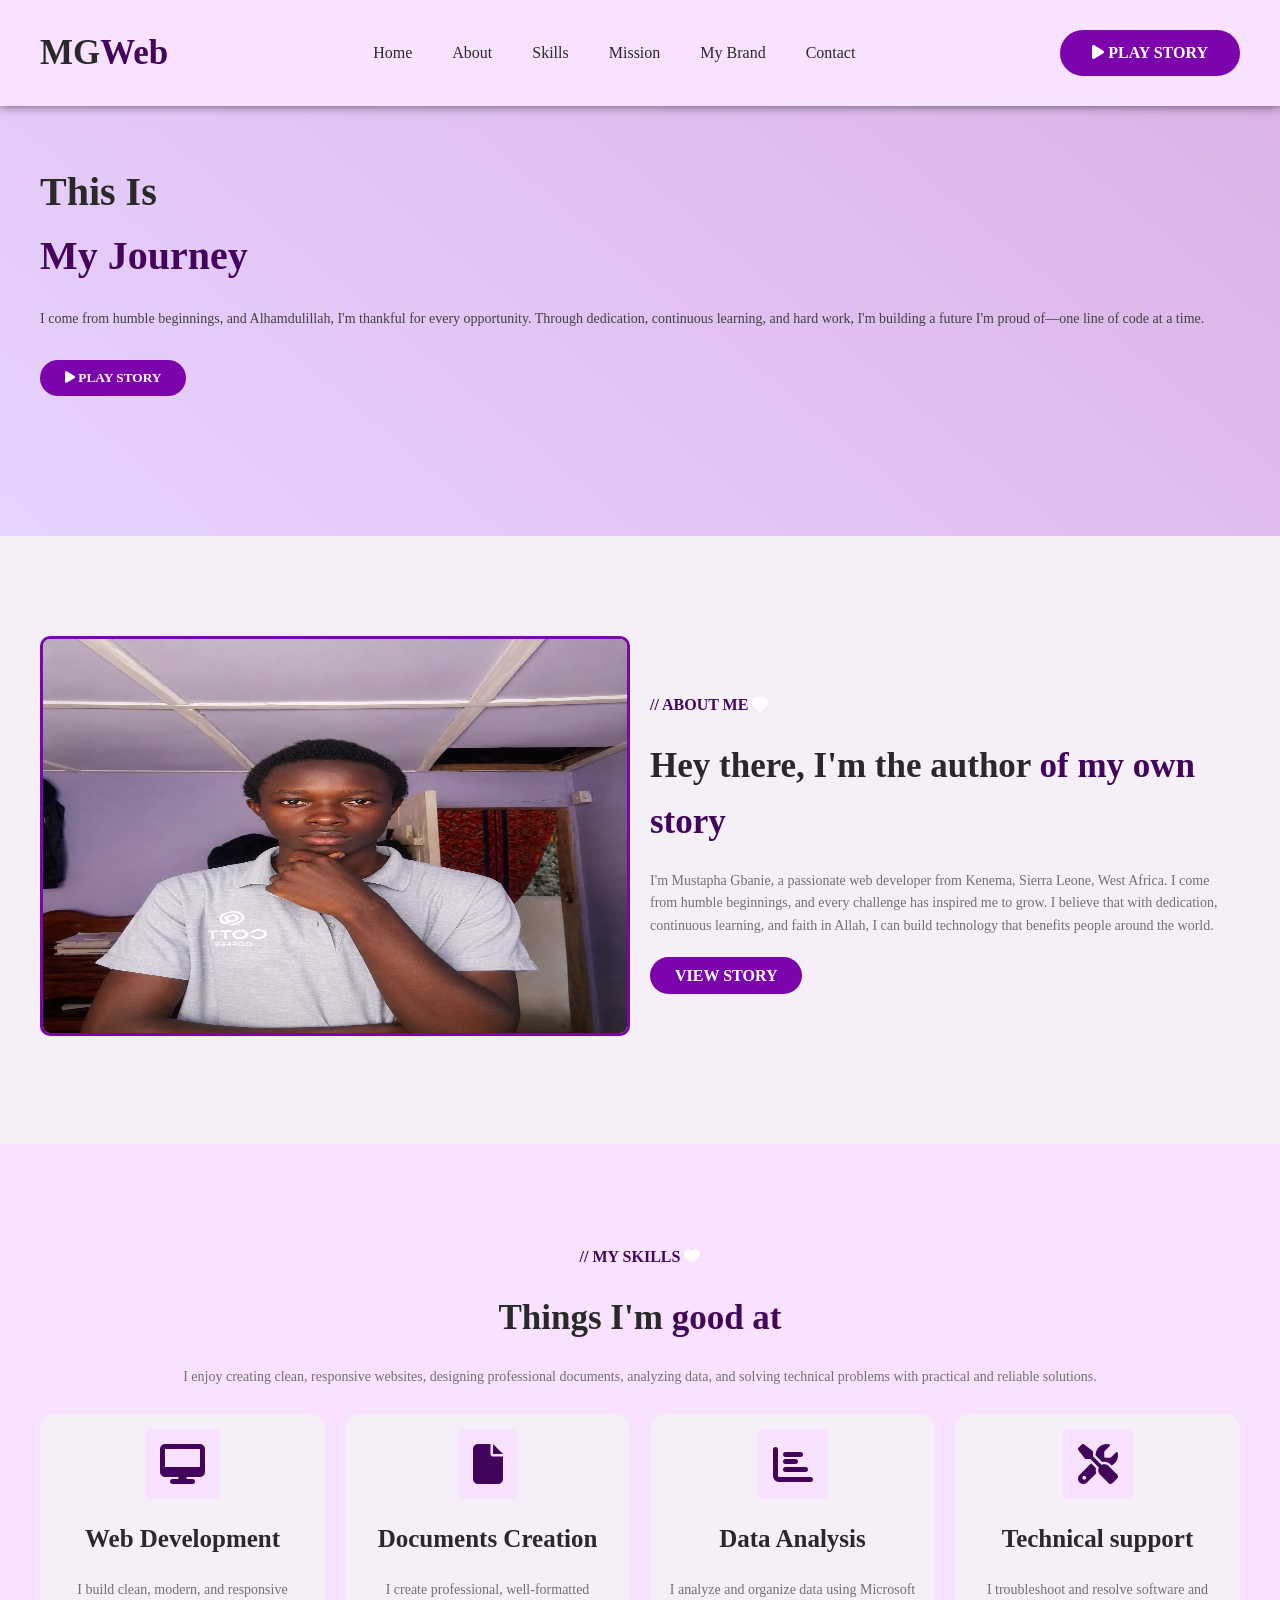
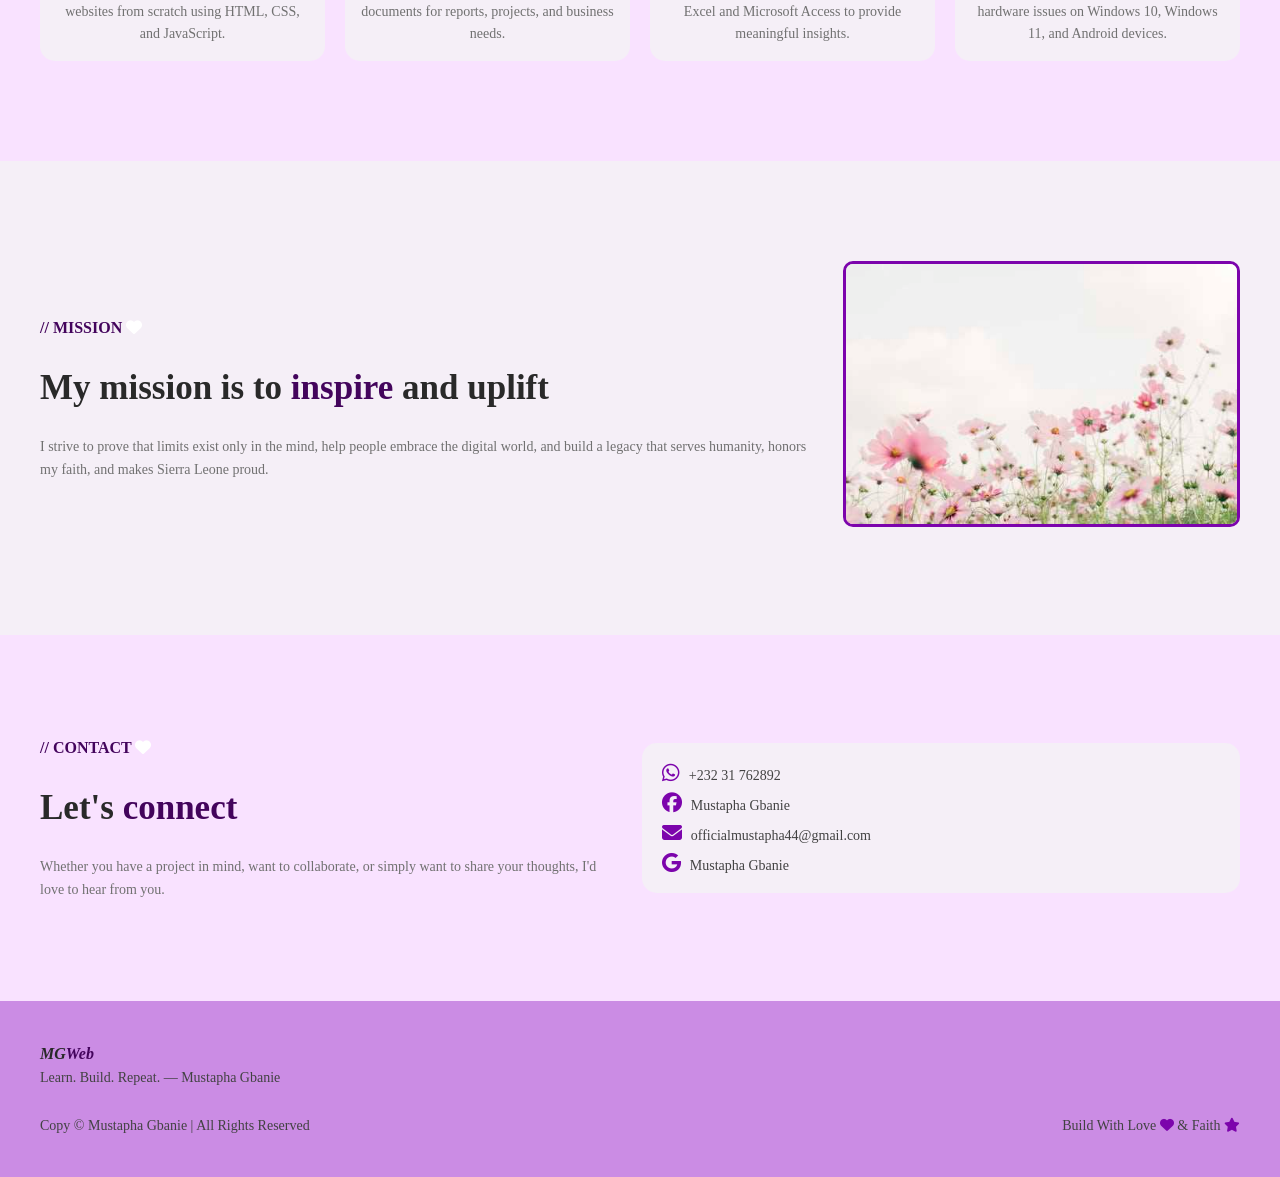
<file: index.html>
<!DOCTYPE html>
<html lang="en">
<head>
  <meta name="google-site-verification" content="kUoNEZyaHHgk7iwT_O8pBj2s8zlIZLvoUZk-4N_OeV8" />
  <meta name="msvalidate.01" content="C5AD6FC75478C789AB853C7C9F8C9426" />
  <!-- CORE META TAGS -->
  <meta charset="UTF-8">
  <meta name="viewport" content="width=device-width, initial-scale=1.0">
  <meta http-equiv="X-UA-Compatible" content="IE=edge">
  <title>Mustapha Gbanie | My Journey, My Story – UI Designer</title>
  <meta name="description" content="Official portfolio and story of Mustapha Gbanie – professional UI Designer, web developer, and tech enthusiast based in Kenema, Sierra Leone. Explore his journey, skills, mission and story.">
  <meta name="keywords" content="Mustapha Gbanie, UI Designer Sierra Leone, Web Developer Kenema, Portfolio, My Journey, Story, Tech Professional, West Africa, pink website, Jeneba Gbanie">
  <meta name="author" content="Mustapha Gbanie">
  <meta name="robots" content="index, follow">
  <meta name="theme-color" content="#FFE2EB">
  
  <!-- CANONICAL URL -->
  <link rel="canonical" href="https://mustapha-official.github.io/MGWeb/">
  
  <!-- OPEN GRAPH / SOCIAL SHARING -->
  <meta property="og:type" content="website">
  <meta property="og:url" content="https://mustapha-official.github.io/MGWeb/">
  <meta property="og:title" content="Mustapha Gbanie | My Journey, My Story">
  <meta property="og:description" content="Official portfolio and personal story of Mustapha Gbanie – UI Designer and tech expert from Sierra Leone.">
  <meta property="og:image" content="https://mustapha-official.github.io/MGWeb/profile.jpg">
  <meta property="og:image:alt" content="Mustapha Gbanie Profile Photo">
  <meta property="og:site_name" content="Mustapha Gbanie">
  <meta property="og:locale" content="en_SL">
  
  <!-- Twitter Card -->
  <meta name="twitter:card" content="summary_large_image">
  <meta name="twitter:url" content="https://mustapha-official.github.io/MGWeb/">
  <meta name="twitter:title" content="Mustapha Gbanie | My Journey, My Story">
  <meta name="twitter:description" content="Official portfolio and personal story of Mustapha Gbanie – UI Designer and tech expert from Sierra Leone.">
  <meta name="twitter:image" content="https://mustapha-official.github.io/MGWeb/profile.jpg">
  
  <script type="application/ld+json">
{
  "@context": "https://schema.org",
  "@type": "Person",
  "name": "Mustapha Gbanie",
  "alternateName": "MGWeb",
  "url": "https://mustapha-official.github.io/MGWeb/",
  "image": "https://mustapha-official.github.io/MGWeb/profile.jpg",
  "jobTitle": "UI Designer, Web Developer & Tech Professional",
  "description": "Professional UI Designer and tech enthusiast based in Kenema, Sierra Leone — sharing my personal journey, skills, and mission to inspire and uplift others.",
  "address": {
    "@type": "PostalAddress",
    "addressLocality": "Kenema",
    "addressRegion": "Eastern Province",
    "addressCountry": "Sierra Leone"
  },
  "knowsAbout": ["Web Development", "UI Design", "Document Creation", "Data Analysis", "Technical Troubleshooting"],
  "contactPoint": [
    {
      "@type": "ContactPoint",
      "telephone": "+232 31 762892",
      "contactType": "WhatsApp / Phone",
      "availableLanguage": "English"
    }
  ],
  "sameAs": [
    "https://facebook.com/MustaphaGbanie"
  ],
  "worksFor": {
    "@type": "Self employed",
    "name": "Studying"
  }
}
</script>

<script type="application/ld+json">
  {
    "@context": "https://schema.org",
    "@type": "WebSite",
    "name": "Mustapha Gbanie | My Journey, My Story",
    "url": "https://mustapha-official.github.io/MGWeb/",
    "description": "Official personal portfolio and storytelling website of Mustapha Gbanie from Sierra Leone — featuring my journey, skills, mission, and audio story.",
    "publisher": {
      "@type": "Person",
      "name": "Mustapha Gbanie"
    }
  }
</script>
  
  <link rel="stylesheet" href="https://cdnjs.cloudflare.com/ajax/libs/font-awesome/6.7.2/css/all.min.css">
  <link rel="stylesheet" href="style.css" />
  <link rel="manifest" href="manifest.json">
  <link rel="website icon" href="display-pic.webp" />
</head>
<body>

  <audio id="storyAudio" autoplay loop>
    <source src="Full-story.mp3" type="audio/mpeg">
    Your browser does not support the audio element.
  </audio>
  
  <!-- HEADER AREA -->
  <header>
    <div class="wrapper">
      
      <nav class="nav-bar">
        <div class="logo">
          <h2>MG<span>Web</span></h2>
        </div>
        
        <button onclick="menuBtn ()" class="button"><i class="fa-solid fa-bars"></i></button>
        
        <div class="nav-links">
          <ul>
            <li><a href="#">Home</a></li>
            <li><a href="#about">About</a></li>
            <li><a href="#skills">Skills</a></li>
            <li><a href="#mission">Mission</a></li>
            <li><a href="https://z-tech-os.github.io/Zyvora/">My Brand</a></li>
            <li><a href="#contact">Contact</a></li>
          </ul>
        </div>
        
      <!-- NAVBAR BUTTON -->
        <a class="explore-btn" href="#" id="audioControlBtn"><i class="fa-solid fa-play"></i> PLAY STORY</a>
      </nav>
      
    </div>
  </header>
  
  <!-- HOME AREA -->
  <section id="home" class="home">
    <div class="wrapper">
      <h1>This Is <br /> <span>My Journey</span></h1>
      <p>I come from humble beginnings, and Alhamdulillah, I'm thankful for every opportunity. Through dedication, continuous learning, and hard work, I'm building a future I'm proud of—one line of code at a time.</p>
      
      <!-- HERO SECTION BUTTON -->
        <button class="Btn" type="button" id="audioControlBtn2">
          <i class="fa-solid fa-play"></i> PLAY STORY
        </button>
    </div>
  </section>
  
  <!-- ABOUT AREA -->
  <section id="about" class="about">
    <div class="wrapper">
      
      <div class="card-container">
        <div class="content">
          <img src="display-pic.webp" alt="My profile picture"  width="400" height="500" loading="lazy" />
        </div>
        <div class="content">
          <b><span>// ABOUT ME <i class="fa-solid fa-heart"></i></span></b>
          <h2>Hey there, I'm the author <span>of my own story</span></h2>
           <p>I'm Mustapha Gbanie, a passionate web developer from Kenema, Sierra Leone, West Africa. I come from humble beginnings, and every challenge has inspired me to grow. I believe that with dedication, continuous learning, and faith in Allah, I can build technology that benefits people around the world.</p>
           <br />
           <a class="Btn" href="autobiography.html">VIEW STORY</a>
        </div>
      </div>
      
    </div>
  </section>
  
  <!-- SKILLS AREA -->
  <section id="skills" class="skills">
    <div class="wrapper">
      <b><span>// MY SKILLS <i class="fa-solid fa-heart"></i></span></b>
      <h2>Things I'm <span>good at</span></h2>
      <p>I enjoy creating clean, responsive websites, designing professional documents, analyzing data, and solving technical problems with practical and reliable solutions.</p>
      <br />
      <div class="card-container">
        
        <div class="content">
          <i class="fa-solid fa-desktop"></i>
          <h3>Web Development</h3>
          <p>I build clean, modern, and responsive websites from scratch using HTML, CSS, and JavaScript.</p>
        </div>
        
        <div class="content">
          <i class="fa-solid fa-file"></i>
          <h3>Documents Creation</h3>
          <p>I create professional, well-formatted documents for reports, projects, and business needs.</p>
        </div>
        
        <div class="content">
          <i class="fa-solid fa-bar-chart"></i>
          <h3>Data Analysis</h3>
          <p>I analyze and organize data using Microsoft Excel and Microsoft Access to provide meaningful insights.</p>
        </div>
        
        <div class="content">
          <i class="fa-solid fa-tools"></i>
          <h3>Technical support</h3>
          <p>I troubleshoot and resolve software and hardware issues on Windows 10, Windows 11, and Android devices.</p>
        </div>
        
        
      </div>
      
    </div>
  </section>
  
  <!-- MISSION AREA -->
  <section id="mission" class="mission">
  <div class="wrapper">
    
    <div class="card-container">
      <div class="content">
        <b><span>// MISSION <i class="fa-solid fa-heart"></i></span></b>
        <h2>My mission is to <span>inspire</span> and uplift</h2>
        
        <p>I strive to prove that limits exist only in the mind, help people embrace the digital world, and build a legacy that serves humanity, honors my faith, and makes Sierra Leone proud.</p>
      </div>
      
      <div class="content">
        <img src="decoration.jpg" alt="Site decoration image" loading="lazy" width="600" height="500" />
      </div>
    </div>
    
  </div>
</section>

  <!-- CONTACT AREA -->
  <section id="contact" class="contact">
    <div class="wrapper">
      
      <div class="card-container">
        <div class="content">
          <b><span>// CONTACT <i class="fa-solid fa-heart"></i></span></b>
          <h2>Let's <span>connect</span></h2>
          
          <p>Whether you have a project in mind, want to collaborate, or simply want to share your thoughts, I'd love to hear from you.</p>
        </div>
        
        <div class="content card">
          <p><i class="fa-brands fa-whatsapp"></i> +232 31 762892</p>
          
          <p><i class="fa-brands fa-facebook"></i> Mustapha Gbanie</p>
          
          <p><i class="fa-solid fa-envelope"></i> officialmustapha44@gmail.com</p>
          
          <p><i class="fa-brands fa-google"></i> Mustapha Gbanie</p>
        </div>
      </div>
      
    </div>
  </section>
  
  <!-- FOOTER AREA -->
  <footer>
    <div class="wrapper">
      <b>MG<span>Web</span></b>
      <p>Learn. Build. Repeat. — Mustapha Gbanie</p>
      
      <br />
      <div class="card-container">
        <p>Copy &copy; Mustapha Gbanie | All Rights Reserved</p>
        <p>Build With Love <i class="fa-solid fa-heart"></i> & Faith <i class="fa-solid fa-star"></i></p>
      </div>
    </div>
  </footer>
  <script src="script.js"></script>
</body>
</html>
</file>
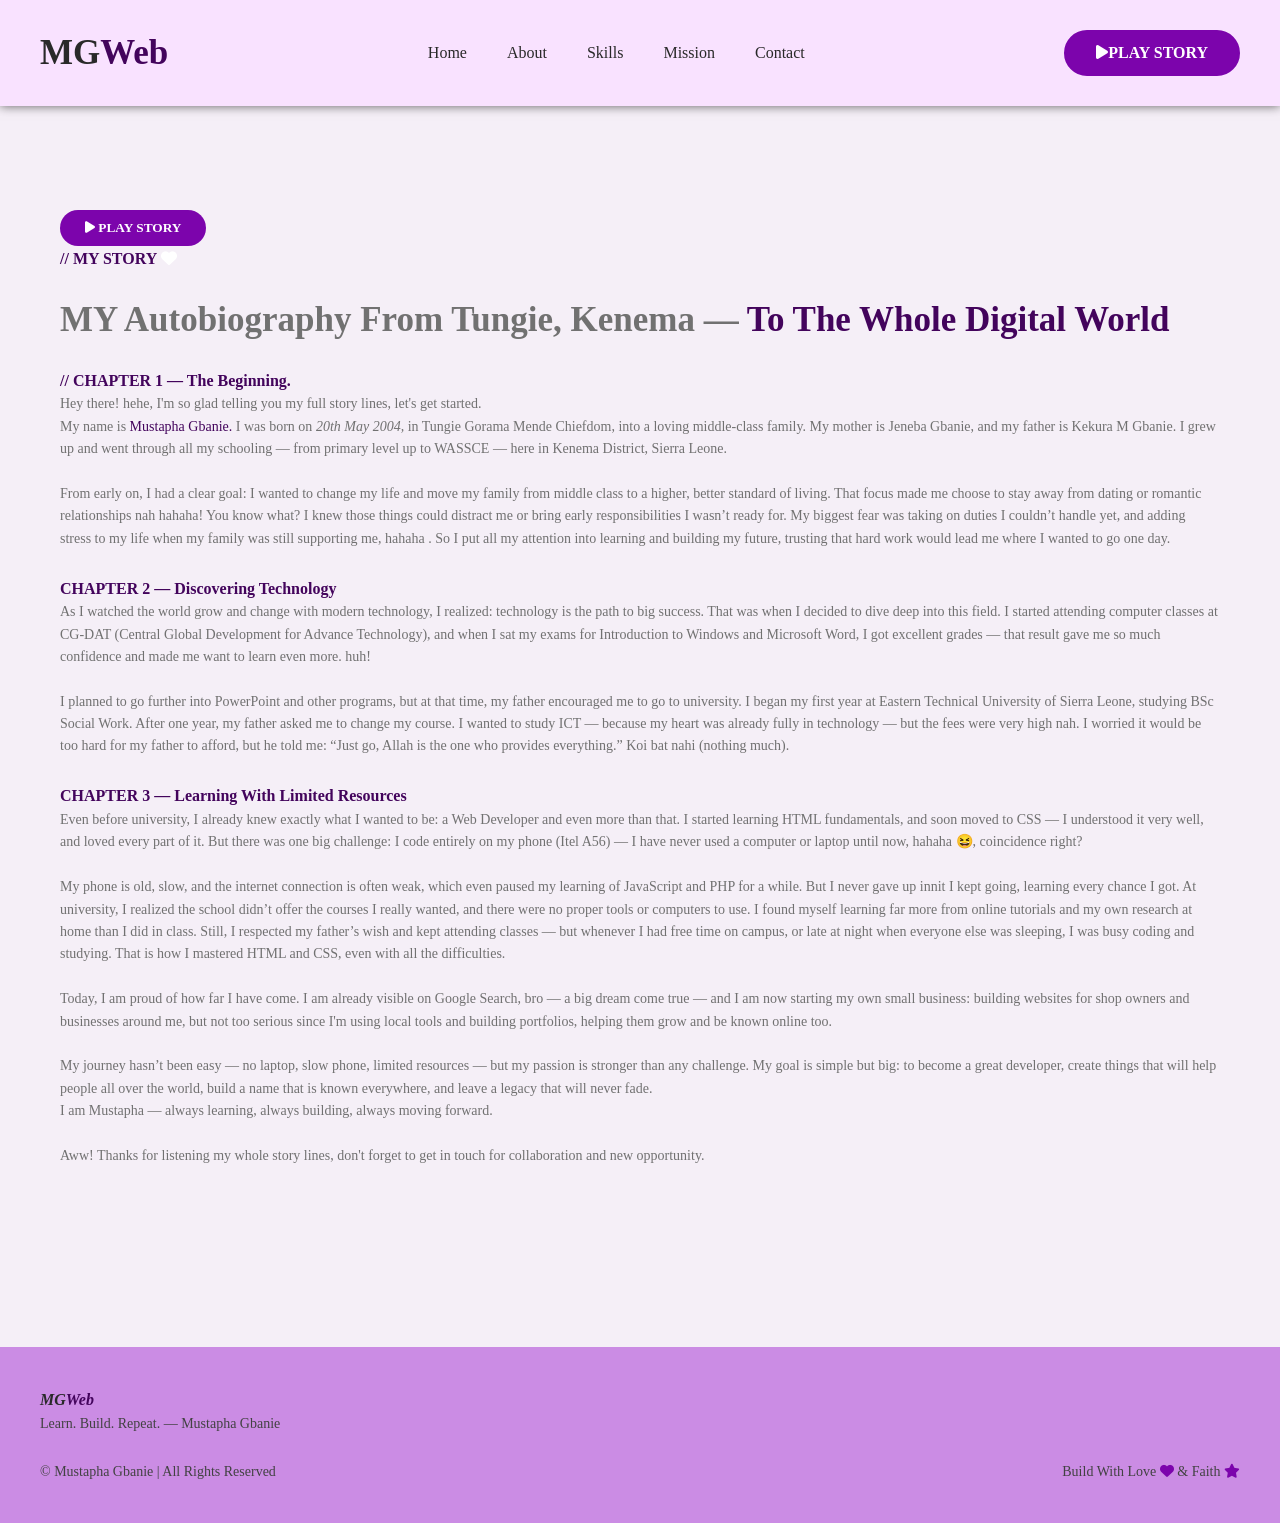
<file: autobiography.html>
<!DOCTYPE html>
<html lang="en">

<head>
  <meta name="google-site-verification" content="kUoNEZyaHHgk7iwT_O8pBj2s8zlIZLvoUZk-4N_OeV8" />
  <meta name="msvalidate.01" content="C5AD6FC75478C789AB853C7C9F8C9426" />
  <!-- CORE META TAGS -->
  <meta charset="UTF-8">
  <meta name="viewport" content="width=device-width, initial-scale=1.0">
  <meta http-equiv="X-UA-Compatible" content="IE=edge">
  <title>Mustapha Gbanie | Autobiography - My Story</title>
  <meta name="description" content="Official portfolio and autobiography of Mustapha Gbanie – professional UI Designer, web developer, and tech enthusiast based in Kenema, Sierra Leone. Explore his journey, skills, mission and story.">
  <meta name="keywords" content="Mustapha Gbanie, Autobiography of Mustapha Gbanie, Web developer in Sierra Leone, Young Web Dev In Sierra Leone, Tungie, Jeneba Gbanie, UI Designer Sierra Leone, Web Developer Kenema, Portfolio, My Journey, Story, Tech Professional, West Africa, pink website, Jeneba Gbanie">
  <meta name="author" content="Mustapha Gbanie">
  <meta name="robots" content="index, follow">
  <meta name="theme-color" content="#FFE2EB">
  
  <!-- CANONICAL URL -->
  <link rel="canonical" href="https://mustapha-official.github.io/MGWeb/">
  
  <!-- OPEN GRAPH / SOCIAL SHARING -->
  <meta property="og:type" content="website">
  <meta property="og:url" content="https://mustapha-official.github.io/MGWeb/">
  <meta property="og:title" content="Mustapha Gbanie | Autobiography - My Story">
  <meta property="og:description" content="Official portfolio and personal autobiography story of Mustapha Gbanie – UI Designer and tech expert from Sierra Leone.">
  <meta property="og:image" content="https://mustapha-official.github.io/MGWeb/profile.jpg">
  <meta property="og:image:alt" content="Mustapha Gbanie Profile Photo">
  <meta property="og:site_name" content="Mustapha Gbanie">
  <meta property="og:locale" content="en_SL">
  
  <!-- Twitter Card -->
  <meta name="twitter:card" content="summary_large_image">
  <meta name="twitter:url" content="https://mustapha-official.github.io/MGWeb/">
  <meta name="twitter:title" content="Mustapha Gbanie | Autobiography - My Story">
  <meta name="twitter:description" content="Official portfolio and personal autobiography story of Mustapha Gbanie – UI Designer and tech expert from Sierra Leone.">
  <meta name="twitter:image" content="https://mustapha-official.github.io/MGWeb/profile.jpg">
  
  <script type="application/ld+json">
{
  "@context": "https://schema.org",
  "@type": "Person",
  "name": "Mustapha Gbanie",
  "alternateName": "MGWeb",
  "url": "https://mustapha-official.github.io/MGWeb/",
  "image": "https://mustapha-official.github.io/MGWeb/profile.jpg",
  "jobTitle": "UI Designer, Web Developer & Tech Professional",
  "description": "Professional UI Designer and tech enthusiast based in Kenema, Sierra Leone — sharing my personal journey, skills, and mission to inspire and uplift others.",
  "address": {
    "@type": "PostalAddress",
    "addressLocality": "Kenema",
    "addressRegion": "Eastern Province",
    "addressCountry": "Sierra Leone"
  },
  "knowsAbout": ["Web Development", "UI Design", "Document Creation", "Data Analysis", "Technical Troubleshooting"],
  "contactPoint": [
    {
      "@type": "ContactPoint",
      "telephone": "+232 31 762892",
      "contactType": "WhatsApp / Phone",
      "availableLanguage": "English"
    }
  ],
  "sameAs": [
    "https://facebook.com/MustaphaGbanie"
  ],
  "worksFor": {
    "@type": "Self employed",
    "name": "Studying"
  }
}
</script>

<script type="application/ld+json">
  {
    "@context": "https://schema.org",
    "@type": "WebSite",
    "name": "Mustapha Gbanie | Autobiography - My Story",
    "url": "https://mustapha-official.github.io/MGWeb/",
    "description": "Official personal portfolio and storytelling website of Mustapha Gbanie from Sierra Leone — featuring my journey, skills, mission, and audio story.",
    "publisher": {
      "@type": "Person",
      "name": "Mustapha Gbanie"
    }
  }
</script>
  
  <link rel="stylesheet" href="https://cdnjs.cloudflare.com/ajax/libs/font-awesome/6.7.2/css/all.min.css">
  <link rel="stylesheet" href="style.css" />
  <link rel="manifest" href="manifest.json">
</head>

<body>

  <audio id="storyAudio" autoplay loop>
    <source src="autobiography.mp3" type="audio/mpeg">
    Your browser does not support the audio element.
  </audio>
  
  <!-- HEADER AREA -->
  <header>
    <div class="wrapper">
      
      <nav class="nav-bar">
        <div class="logo">
          <h2>MG<span>Web</span></h2>
        </div>
        
        <button onclick="menuBtn ()" class="button"><i class="fa-solid fa-bars"></i></button>
        
        <div class="nav-links">
          <ul>
            <li><a href="index.html">Home</a></li>
            <li><a href="index.html#about">About</a></li>
            <li><a href="index.html#skills">Skills</a></li>
            <li><a href="index.html#mission">Mission</a></li>
            <li><a href="index.html#contact">Contact</a></li>
          </ul>
        </div>
        
        <!-- NAVBAR BUTTON -->
        <a class="explore-btn" href="#" id="audioControlBtn"><i class="fa-solid fa-play"></i>PLAY STORY</a>
      </nav>
      
    </div>
  </header>
  
  <section class="about auto">
    <div class="wrapper">
    
      <div class="story">
        <button class="Btn" type="button" id="audioControlBtn2">
          <i class="fa-solid fa-play"></i> PLAY STORY
        </button>
        <br />
        
        <b><span>// MY STORY <i class="fa-solid fa-heart"></i></span></b>
        <h2>MY Autobiography From Tungie, Kenema — <span>To The Whole Digital World</span></h2>
        <b><span>// CHAPTER 1 — The Beginning.</span></b>
        <p>Hey there! hehe, I'm so glad telling you my full story lines, let's get started.<br />
        My name is <span>Mustapha Gbanie.</span> I was born on <i>20th May 2004,</i> in Tungie Gorama Mende Chiefdom, into a loving middle-class family. My mother is Jeneba Gbanie, and my father is Kekura M Gbanie. I grew up and went through all my schooling — from primary level up to WASSCE — here in Kenema District, Sierra Leone.
        <br /><br />
        From early on, I had a clear goal: I wanted to change my life and move my family from middle class to a higher, better standard of living. That focus made me choose to stay away from dating or romantic relationships nah hahaha! You know what? I knew those things could distract me or bring early responsibilities I wasn’t ready for. My biggest fear was taking on duties I couldn’t handle yet, and adding stress to my life when my family was still supporting me, hahaha . So I put all my attention into learning and building my future, trusting that hard work would lead me where I wanted to go one day.</p>
        <br />
        <b><span>CHAPTER 2 — Discovering Technology</span></b>
        <p>As I watched the world grow and change with modern technology, I realized: technology is the path to big success. That was when I decided to dive deep into this field. I started attending computer classes at CG-DAT (Central Global Development for Advance Technology), and when I sat my exams for Introduction to Windows and Microsoft Word, I got excellent grades — that result gave me so much confidence and made me want to learn even more. huh!<br /><br />
        I planned to go further into PowerPoint and other programs, but at that time, my father encouraged me to go to university. I began my first year at Eastern Technical University of Sierra Leone, studying BSc Social Work. After one year, my father asked me to change my course. I wanted to study ICT — because my heart was already fully in technology — but the fees were very high nah. I worried it would be too hard for my father to afford, but he told me: “Just go, Allah is the one who provides everything.” Koi bat nahi (nothing much).</p><br />
        
        <b><span>CHAPTER 3 — Learning With Limited Resources</span></b>
        <p>Even before university, I already knew exactly what I wanted to be: a Web Developer and even more than that. I started learning HTML fundamentals, and soon moved to CSS — I understood it very well, and loved every part of it. But there was one big challenge: I code entirely on my phone (Itel A56) — I have never used a computer or laptop until now, hahaha 😆, coincidence right?<br /><br /> 
        My phone is old, slow, and the internet connection is often weak, which even paused my learning of JavaScript and PHP for a while. But I never gave up innit I kept going, learning every chance I got. At university, I realized the school didn’t offer the courses I really wanted, and there were no proper tools or computers to use. I found myself learning far more from online tutorials and my own research at home than I did in class. Still, I respected my father’s wish and kept attending classes — but whenever I had free time on campus, or late at night when everyone else was sleeping, I was busy coding and studying. That is how I mastered HTML and CSS, even with all the difficulties.<br /><br />
        
        Today, I am proud of how far I have come. I am already visible on Google Search, bro — a big dream come true — and I am now starting my own small business: building websites for shop owners and businesses around me, but not too serious since I'm using local tools and building portfolios, helping them grow and be known online too.<br /><br />
        
        My journey hasn’t been easy — no laptop, slow phone, limited resources — but my passion is stronger than any challenge. My goal is simple but big: to become a great developer, create things that will help people all over the world, build a name that is known everywhere, and leave a legacy that will never fade.<br />
        I am Mustapha — always learning, always building, always moving forward.
        <br /><br />
        Aww! Thanks for listening my whole story lines, don't forget to get in touch for collaboration and new opportunity.</p>
      </div>
    </div>
  </section>

  <!-- FOOTER AREA -->
  <footer>
    <div class="wrapper">
      <b>MG<span>Web</span></b>
      <p>Learn. Build. Repeat. — Mustapha Gbanie</p>
      <br />
      <div class="card-container">
        <p>&copy; Mustapha Gbanie | All Rights Reserved</p>
        <p>Build With Love <i class="fa-solid fa-heart"></i> & Faith <i class="fa-solid fa-star"></i></p>
      </div>
    </div>
  </footer>
  <script src="script.js"></script>
</body>

</html>
</file>
<file: style.css>
:root{
  --bg: #f5eff7;
  --primary: #f9e2ff;
  --secondary: #7c04ac;
  
  --heading: #292929;
  --color: #717171;
  --p-color: #424242;
  --b-color: #FFFFFF;
  
  --span: #43045c;
  --ancient: #cb8ce4;
}

*{
  padding: 0;
  margin: 0;
  font-family: 'Times New Roman', Times, serif;
  box-sizing: border-box;
  scroll-behavior: smooth;
}

@keyframes blink{
  0%, 100%{transform: scale(0);}
  50%{transform: scale(1.1) rotate(40deg);}
}

@keyframes fadeUp{
  from{
    opacity: 0;
    transform: translateY(40px) scale(0.5);
  }
  to{
    opacity: 1;
    transform: translateY(0) scale(1);
  }
}

body{
  background-color: var(--bg);
  color: var(--color);
  line-height: 1.6;
  transition: all 0.3s ease;
}

.wrapper{
  max-width: 1200px;
  margin: 0 auto;
  padding: 20px 0;
}

h1{font-size: clamp(30px, 5vw, 40px);}
h2{font-size: clamp(25px, 4vw, 35px);}
h3{font-size: clamp(18px, 3vw, 25px);}
p{font-size: clamp(16px, 1.5vw, 22px);}
p{font-size: clamp(14px, 1vw, 20px);}

.auto{
  padding: 80px 20px;
}

/*-- HEADER STYLING --*/
header{
  background-color: var(--primary);
  position: fixed;
  width: 100%;
  top: 0;
  left: 0;
  padding: 5px 20px;
  z-index: 999;
  box-shadow: 0 0 10px rgba(0, 0, 0, 0.61);
}

/*-- HIDE MENU BUTTON ON LARGE SCREEN --*/
.button{display: none;}

/*-- GROPUP OF CLASS NAMES FOR FLEX --*/
.nav-bar,
.nav-links ul,
.header{
  display: flex;
  align-items: center;
  justify-content: space-between;
}

/*-- NAVIGATION LINKS CUSTOM --*/
.nav-links ul{list-style-type: none;}

.nav-links ul li{
  padding: 0 20px;
}

.nav-links ul li a{
  color: var(--heading);
  text-decoration: none;
  font-weight: 500;
  font-family: 'Times New Roman', Times, serif;
}

/*-- GET STARTED BUTTON --*/
.explore-btn {
  border: 2px solid var(--secondary);
  padding: 8px 30px;
  color: var(--b-color);
  background-color: var(--secondary);
  font-weight: bold;
  border-radius: 25px;
  text-decoration: none;
  transition: all 0.4s ease;
}

.explore-btn:hover {
  background-color: var(--span);
  color: var(--b-color);
  transform: scaleX(1.1);
}

.logo h2{color: var(--heading);}


.home{
  padding: 120px 20px;
  background-image: linear-gradient(40deg, #e7d3ff, #dbb1e4);
  background-repeat: no-repeat;
  background-position: center;
  background-size: cover;
  color: var(--heading);
  
}

.home span{
  font-family: 'Times New Roman', Times, serif;
  color: var(--span);
}

.home p{color: var(--p-color);}

.Btn{
  border: none;
  padding: 10px 25px;
  border-radius: 30px;
  margin-top: 30px;
  font-weight: bold;
  color: var(--b-color);
  background-color: var(--secondary);
}

.Btn:hover{
  color: var(--b-color);
  transform: scaleX(1.1);
  transition: 0.3s ease-in;
  background-color: var(--secondary);
}

.Btn i{
  color: var(--b-color);
}

.about,
.skills,
.mission,
.contact,
.story{
  padding: 80px 20px;
  text-align: center;
}

.home h1,
.about h2,
.skills h2,
.contact h2,
.mission h2,
section h3,
.story h2{padding: 20px 0;}

.card-container{
  display: flex;
  align-items: center;
  justify-content: space-between;
  gap: 20px;
}

.content{
  animation: fadeUp linear;
  animation-timeline: view();
  animation-range: entry 0% cover 40%;
}

b span i{
  animation: blink 1.5s infinite;
  color: #ffffff;
}

.about .content{
  text-align: left;
  width: 100%;
  height: auto;
}

.about .content a{
  text-decoration: none;
}

.content h2{color: var(--heading);}

span{color: var(--span);}

.content img{
  height: auto;
  max-height: 400px;
  width: 100%;
  border: 3px solid var(--secondary);
  border-radius: 10px;
}

.skills h2{color: var(--heading);}

.skills,
.contact{
  background-color: var(--primary);
}

.skills .content{
  background-color: var(--bg);
  padding: 15px;
  border-radius: 15px;
  width: 100%;
  height: 100%;
}

.skills .content i{
  padding: 15px;
  background-color: var(--primary);
  color: var(--span);
  border-radius: 5px;
  font-size: 40px;
}

.skills .content h3{color: var(--heading);}

.mission,
.contact,
.story{
  text-align: left;
}


.contact .content{
  width: 100%;
  height: 100%;
}

.contact .card{
  background-color: var(--bg);
  padding: 15px;
  border-radius: 15px;
  color: var(--p-color);
}

.card i{
  color: var(--secondary);
  font-size: 20px;
  padding: 5px;
}

footer{
  padding: 20px;
  background-color: var(--ancient);
  color: var(--p-color);
}

footer b{
  color: var(--heading);
  font-style: italic;
}

footer i{
  animation: blink 2s infinite;
  color: var(--secondary);
}

/*-- MEDIA QUERY FOR SMALL SCREEN --*/
@media (max-width: 678px) {
  header{padding: 3px 10px;}
  .explore-btn{display: none;}
  
  .button{
    display: block;
    border: none;
    color: var(--heading);
    font-size: 20px;
    background-color: var(--primary);
  }
  
  .nav-links{display: none;}
  .nav-links ul{display: block;}
  .nav-links ul li{display: block; padding: 18px 15px;}
  
  .nav-links.active{
    display: block;
    position: fixed;
    width: 40%;
    top: 60px;
    right: 0;
    color: var(--heading);
    background-color: var(--primary);
    border-radius: 0 0 0 10px;
  }
  
  .card-container{
    flex-direction: column;
  }
}
</file>
